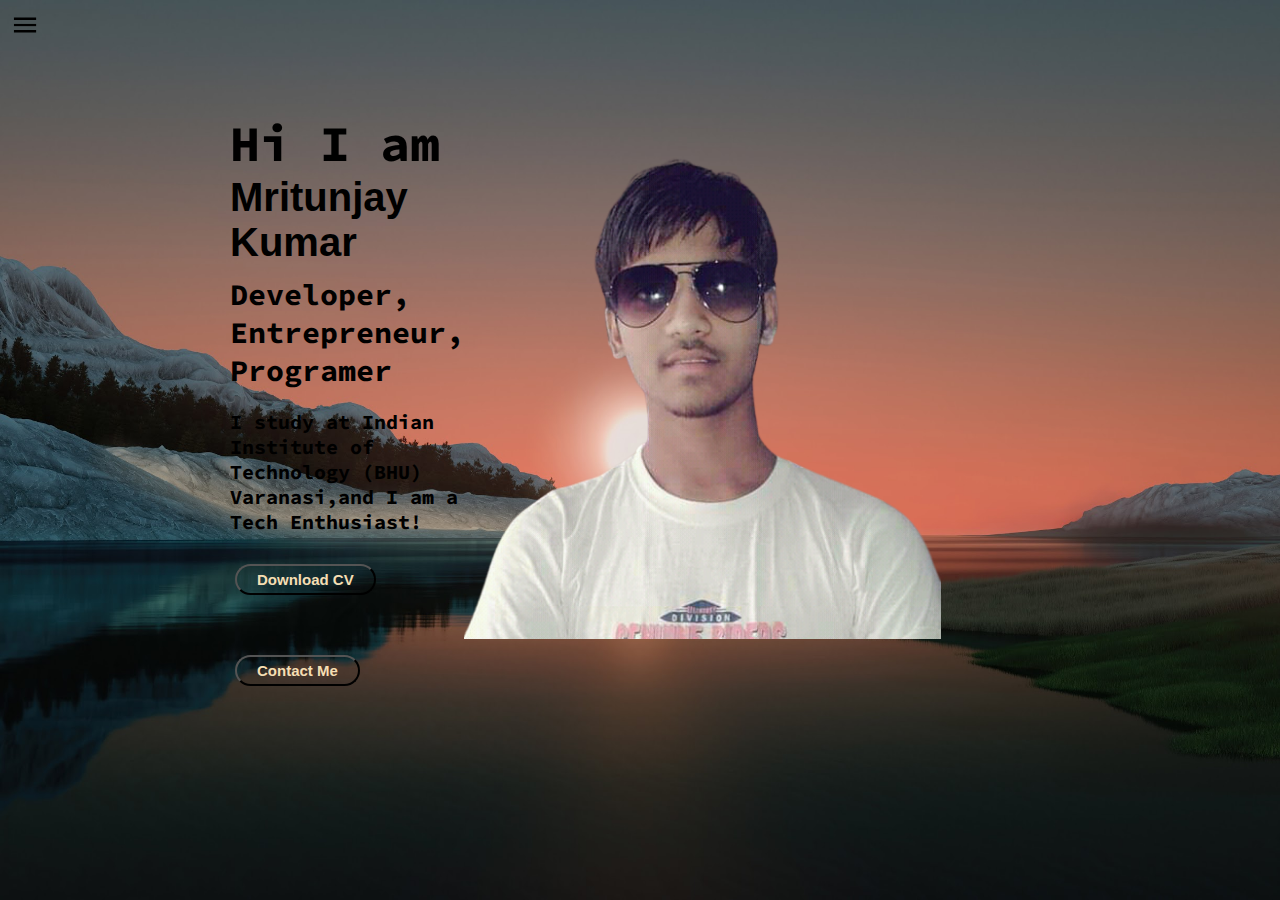
<file: index.html>
<!DOCTYPE html>
<html lang="en">
<head>
    <meta charset="UTF-8">
    <meta http-equiv="X-UA-Compatible" content="IE=edge">
    <meta name="viewport" content="width=device-width, initial-scale=1.0">
    <title>Mritunjay Kumar : Web Developer, programer</title>
    <link rel="icon" type="image/x-icon" href="/images/favicon.ico">
    <link rel="stylesheet" href="assets/css/style.css" class="css">
</head>
<body>
    <div class="container">
        <div class="sidebar sidebarGo">
            <nav>
                <ul>
                    <li><a href="index.html">Home</a></li>
                    <li><a href="intro.html">About me</a></li>
                    <li><a href="services.html">Services</a></li>
                    <li><a href="blog.html">Blog</a></li>
                    <li><a href="contact.html">Contact</a></li>
                </ul>
            </nav>
        </div>
        <div class="main">
            <div class="hamBurger">
                <img class="ham" src="assets/img/ham.png" alt="hamBurger" width="30">
                <img class="cross" src="assets/img/close.png" alt="close" width="30">

            </div>
            <div class="infoContainer">
                <div class="devInfo">
                    <div class="hello">Hi I am</div>
                    <div class="name">Mritunjay Kumar</div>
                    <div class="about">Developer, Entrepreneur, Programer</div>
                    <div class="moreAbout">I study at Indian Institute of Technology (BHU) Varanasi,and I am a Tech Enthusiast!</div>
                    <div class="buttons">
                        <a href="assets/cv.txt" target="_blank"><button>Download CV</button></a>
                        <a href="contact.html"><button>Contact Me</button></a>
                    </div>
                </div>
                <div class="devPic"><img src="assets/img/dev.png" alt="Mritunjay Kumar"></div>
            </div>
        </div>
    </div>
    <script src="assets/js/main.js"></script>
</body>
</html>
</file>
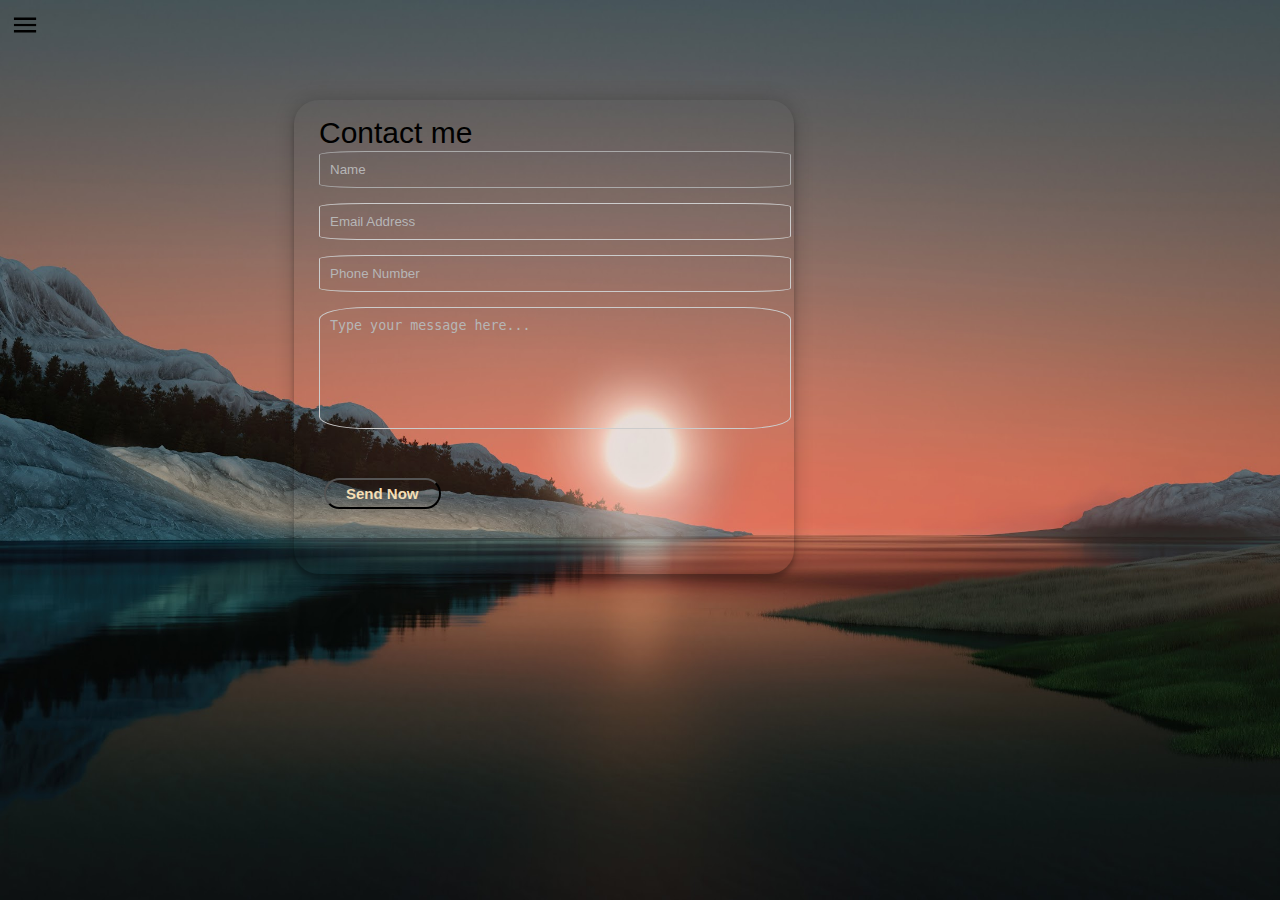
<file: contact.html>
<!DOCTYPE html>
<html lang="en">
<head>
    <meta charset="UTF-8">
    <meta http-equiv="X-UA-Compatible" content="IE=edge">
    <meta name="viewport" content="width=device-width, initial-scale=1.0">
    <title>Mritunjay Kumar : Web Developer, programer</title>
    <link rel="stylesheet" href="assets/css/contactStyle.css" class="css">
    <link rel="stylesheet" href="assets/css/style.css" class="css">
</head>
<body>
    <div class="container">
        <div class="sidebar sidebarGo">
            <nav>
                <ul>
                    <li><a href="index.html">Home</a></li>
                    <li><a href="intro.html">About me</a></li>
                    <li><a href="services.html">Services</a></li>
                    <li><a href="blog.html">Blog</a></li>
                    <li><a href="contact.html">Contact</a></li>
                </ul>
            </nav>
        </div>
        <div class="main">
            <div class="hamBurger">
                <img class="ham" src="assets/img/ham.png" alt="hamBurger" width="30">
                <img class="cross" src="assets/img/close.png" alt="close" width="30">

            </div>
            <div class="contactform">
                <form id="contactus" action="" method="post">
                    <h3>Contact me</h3>
                    <fieldset> <input placeholder="Name" type="text" tabindex="1" required autofocus> </fieldset>
                    <fieldset> <input placeholder="Email Address" type="email" tabindex="2" required> </fieldset>
                    <fieldset> <input placeholder="Phone Number" type="tel" tabindex="3" required> </fieldset>
                    <fieldset> <textarea placeholder="Type your message here..." tabindex="5" required></textarea> </fieldset>
                    <fieldset> <button name="submit" type="submit" id="contactus-submit" data-submit="...Sending">Send Now</button> </fieldset>
                </form>
            </div>
        </div>
    </div>
    <script src="assets/js/main.js"></script>
</body>
</html>
</file>
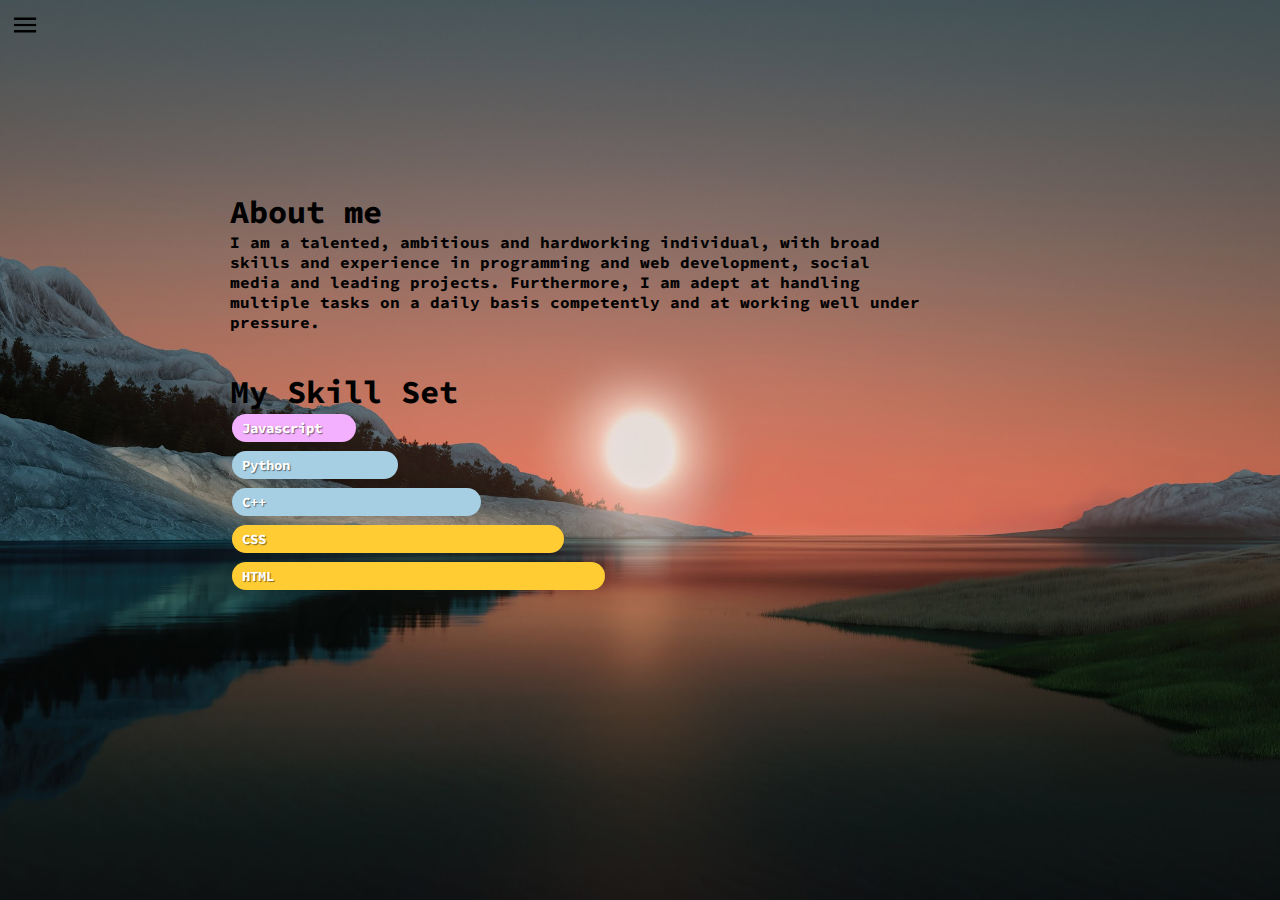
<file: intro.html>
<!DOCTYPE html>
<html lang="en">
<head>
    <meta charset="UTF-8">
    <meta http-equiv="X-UA-Compatible" content="IE=edge">
    <meta name="viewport" content="width=device-width, initial-scale=1.0">
    <title>Mritunjay Kumar : Web Developer, programer</title>
    <link rel="stylesheet" href="assets/css/style.css" class="css">
    <link rel="stylesheet" href="assets/css/skill.css" class="css">
</head>
<body>
    <div class="container">
        <div class="sidebar sidebarGo">
            <nav>
                <ul>
                    <li><a href="index.html">Home</a></li>
                    <li><a href="intro.html">About me</a></li>
                    <li><a href="services.html">Services</a></li>
                    <li><a href="blog.html">Blog</a></li>
                    <li><a href="contact.html">Contact</a></li>
                </ul>
            </nav>
        </div>
        <div class="main">
            <div class="hamBurger">
                <img class="ham" src="assets/img/ham.png" alt="hamBurger" width="30">
                <img class="cross" src="assets/img/close.png" alt="close" width="30">

            </div>
            <div class="infoContainer">
                <div class="devInfo">
                    <h1>About me</h1>
                    <p>I am a talented, ambitious and hardworking individual, with broad skills and experience in programming and web development, social media and leading projects.
                        Furthermore, I am adept at handling multiple tasks on a daily basis competently and at working well under pressure.</p>
                    <div class="skillcontainer">
                        <h1>My Skill Set</h1>
                        <div class="bar learning" data-skill="Javascript"></div>
                        <div class="bar back basic" data-skill="Python"></div>
                        <div class="bar back intermediate" data-skill="C++"></div>
                        <div class="bar front advanced" data-skill="CSS"></div>
                        <div class="bar front expert" data-skill="HTML"></div>
                      </div>
                        
                    </div>
                </div>
                <!--<div class="devPic"><img src="dev.png" alt="Mritunjay Kumar"></div>-->
            </div>
        </div>
    </div>
    <script src="assets/js/main.js"></script>
</body>
</html>
</file>
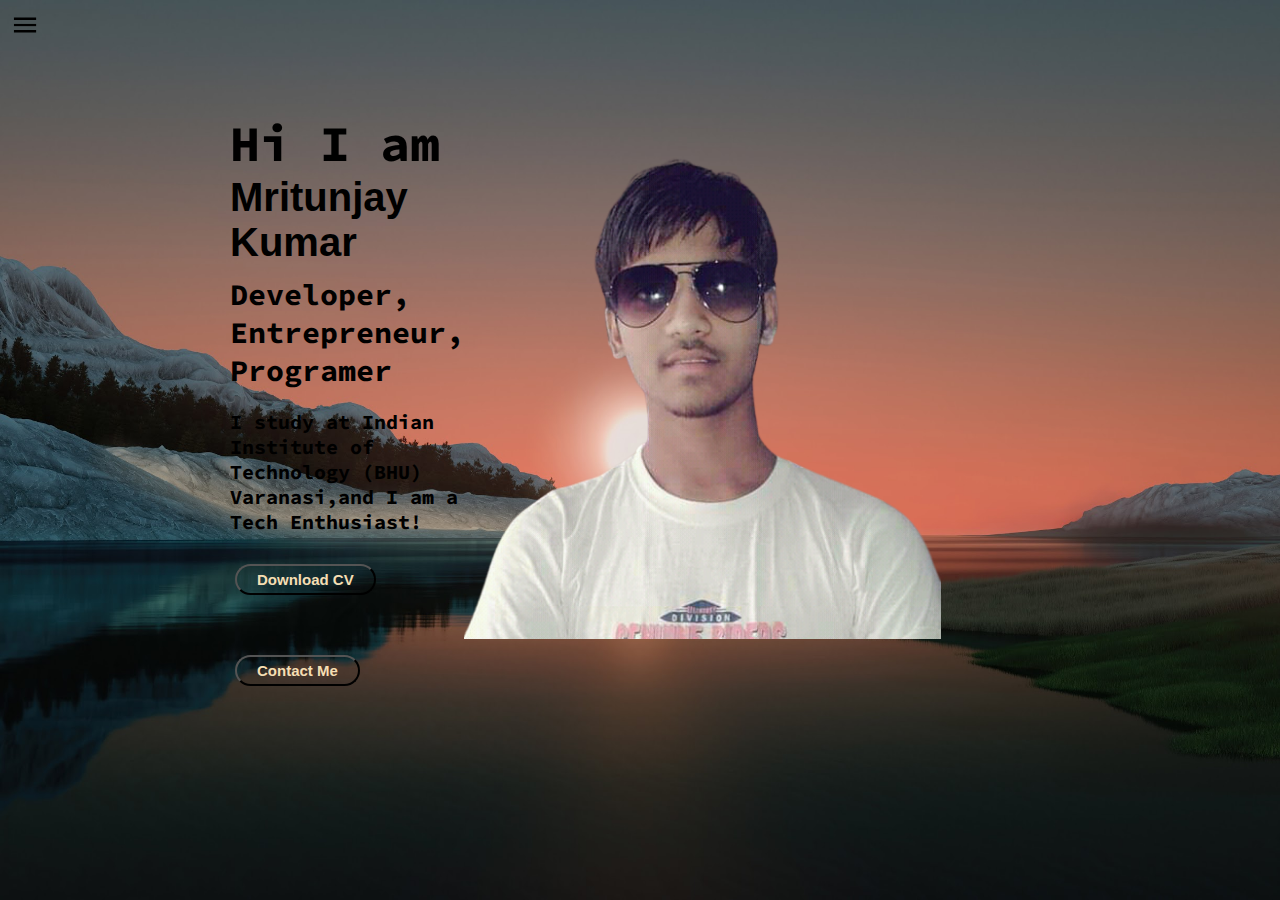
<file: services.html>
<!DOCTYPE html>
<html lang="en">
<head>
    <meta charset="UTF-8">
    <meta http-equiv="X-UA-Compatible" content="IE=edge">
    <meta name="viewport" content="width=device-width, initial-scale=1.0">
    <title>Mritunjay Kumar : Web Developer, programer</title>
    <link rel="stylesheet" href="assets/css/style.css" class="css">
</head>
<body>
    <div class="container">
        <div class="sidebar sidebarGo">
            <nav>
                <ul>
                    <li><a href="index.html">Home</a></li>
                    <li><a href="intro.html">About me</a></li>
                    <li><a href="services.html">Services</a></li>
                    <li><a href="blog.html">Blog</a></li>
                    <li><a href="contact.html">Contact</a></li>
                </ul>
            </nav>
        </div>
        <div class="main">
            <div class="hamBurger">
                <img class="ham" src="assets/img/ham.png" alt="hamBurger" width="30">
                <img class="cross" src="assets/img/close.png" alt="close" width="30">

            </div>
            <div class="infoContainer">
                <div class="devInfo">
                    <div class="hello">Hi I am</div>
                    <div class="name">Mritunjay Kumar</div>
                    <div class="about">Developer, Entrepreneur, Programer</div>
                    <div class="moreAbout">I study at Indian Institute of Technology (BHU) Varanasi,and I am a Tech Enthusiast!</div>
                    <div class="buttons">
                        <button>Download CV</button>
                        <button>Contact Me</button>
                    </div>
                </div>
                <div class="devPic"><img src="assets/img/dev.png" alt="Mritunjay Kumar"></div>
            </div>
        </div>
    </div>
    <script src="assets/js/main.js"></script>
</body>
</html>
</file>
<file: assets/css/style.css>
@import url('https://fonts.googleapis.com/css2?family=Poiret+One&display=swap');
@import url('https://fonts.googleapis.com/css2?family=Source+Code+Pro:ital@1&display=swap');
@import url('https://fonts.googleapis.com/css2?family=Gideon+Roman&display=swap');

*{
    margin: 0;
    padding: 0;
}
body{
    background-image: url("../img/bg3.jpg");
    background-size: 100% 100%;
}
.sidebar{
    /*background-color: aquamarine;*/
    /*background-color: rgb(177, 177, 177);*/
    background-color: transparent;
    height: 100vh;
    font-family: 'Poiret One', cursive;
    font-weight: bolder;
    color: black;
    transition: transform 0.2s ease-in;
}
.sidebar nav {
    padding: 45px;
}
.sidebar nav li {
    list-style: none;
    font-size: 30px;
    padding: 34px 0;
}

.sidebar nav li a {
    text-decoration: none;
    color: rgb(196, 196, 196);
}
.main{
    /*background-color: wheat;*/
    width: 85vw;
    height: 100vh;
    font-family: "Poiret One", "Open Sans", "Helvetica Neue", "Helvetica", "Arial",sans-serif;
    color: black;
    font-weight: bold;
}
.container{
    display: flex;
}

.infoContainer {
    /*background-color: rgb(211, 159, 92);*/
    height: 60vh;
    width: 60vw;
    margin: 144px auto;
    display: flex;
    justify-content: space-around;
}

.devInfo {
    display: flex;
    justify-content: center;
    flex-direction: column;
    font-family: 'Source Code Pro', monospace;
    margin-left: 70px;
}
.hello {
   font-size: 50px;
}
.name {
    font-family: sans-serif;
    font-size: 40px;
    font-weight: bold;
}
.about {
    margin-top: 10px;
    font-size: 30px;
}
.moreAbout {
    margin-top: 20px;
    font-size: 20px;
}
.buttons button {
    padding: 5px 20px;
    border-radius: 22px;
    color: wheat;
    background-color: transparent;
    font-weight: bold;
    font-size: 15px;
    margin: 30px 5px;
    cursor: pointer;
}

.buttons button:hover{
    background-color: grey;
    color: aqua;
}

.devPic img {
    height: 55vh;
}
.hamBurger{
    position: absolute;
    cursor: pointer;
    top: 10px;
    left: 10px;
}
.cross{
    /*margin-left: 160px;*/
    position: absolute;
}
.sidebarGo{
    transform: translate(-443px, 0px);
    position: absolute;
}
@media (max-width: 820px) {
    .devPic{
        display: none;
    }
    body{
        background-image: none;
        background-size: none;
        background-color: rgb(58, 102, 131);
    }
}
</file>
<file: assets/css/contactStyle.css>
@import url('https://fonts.googleapis.com/css2?family=Poiret+One&display=swap');
@import url('https://fonts.googleapis.com/css2?family=Source+Code+Pro:ital@1&display=swap');
@import url('https://fonts.googleapis.com/css2?family=Gideon+Roman&display=swap');

.contactform {
    max-width: 500px;
    width: 100%;
    margin: 0 auto;
    position: relative
}

#contactus {
    font: 400 12px/16px "Roboto", Helvetica, Arial, sans-serif;
    background: transparent;
    border-radius: 5%;
    padding: 25px;
    margin: 100px 0;
    box-shadow: 0 0 20px 0 rgba(0, 0, 0, 0.2), 0 5px 5px 0 rgba(0, 0, 0, 0.24)
}

#contactus h3 {
    display: block;
    font-size: 30px;
    font-weight: 300;
    margin-bottom: 10px
}

#contactus h4 {
    margin: 5px 0 15px;
    display: block;
    font-size: 13px;
    font-weight: 400
}

fieldset {
    border: medium none !important;
    margin: 0 0 10px;
    min-width: 100%;
    padding: 0;
    width: 100%
}

#contactus input[type="text"],
#contactus input[type="email"],
#contactus input[type="tel"],
#contactus input[type="url"],
#contactus textarea {
    width: 100%;
    border: 1px solid #ccc;
    background: transparent;
    border-radius: 10%;
    margin: 0 0 5px;
    padding: 10px
}

#contactus input[type="text"]:hover,
#contactus input[type="email"]:hover,
#contactus input[type="tel"]:hover,
#contactus input[type="url"]:hover,
#contactus textarea:hover {
    -webkit-transition: border-color 0.3s ease-in-out;
    -moz-transition: border-color 0.3s ease-in-out;
    transition: border-color 0.3s ease-in-out;
    border: 1px solid #aaa
}

#contactus textarea {
    height: 100px;
    max-width: 100%;
    resize: none
}

#contactus button[type="submit"] {
    padding: 5px 20px;
    border-radius: 22px;
    color: wheat;
    background-color: transparent;
    font-weight: bold;
    font-size: 15px;
    margin: 30px 5px;
    cursor: pointer;
}

#contactus button[type="submit"]:hover {
    background-color: grey;
    color: aqua;
}

#contactus button[type="submit"]:active {
    box-shadow: inset 0 1px 3px rgba(143, 107, 107, 0.5)
}

#contactus input:focus,
#contactus textarea:focus {
    outline: 0;
    border: 1px solid #aaa
}

::-webkit-input-placeholder {
    color: rgb(182, 182, 182)
}

:-moz-placeholder {
    color: rgb(182, 182, 182)
}

::-moz-placeholder {
    color: rgb(182, 182, 182)
}

:-ms-input-placeholder {
    color: rgb(182, 182, 182)
}
</file>
<file: assets/css/skill.css>
body{
    font-family: Helvetica, Arial, sans-serif;
  }
  .skillcontainer{
    width: 60%;
    margin: 40px 0px;
  }
  @keyframes load{
    from {
      width: 0%
    }
  }
  @-webkit-keyframes load{
    from {
      width: 0%
    }
  }
  @-moz-keyframes load{
    from {
      width: 0%
    }
  }
  @-o-keyframes load{
    from {
      width: 0%
    }
  }
  
  .bar{
    background-color: transparent;
    padding: 2px;
    border-radius: 15px;
    margin-bottom: 5px;
    font-size: 14px;
    color: #FFF;
    font-weight: bold;
    text-shadow: 1px 1px 1px rgba(0,0,0,0.5);
  }
  .bar::before{
    content:  attr(data-skill);
    background-color: #f3b0ff;
    display: inline-block;
    padding: 5px 0 5px 10px;
    border-radius: inherit;
    animation: load 2s 0s;
    -webkit-animation: load 2s 0s;
    -moz-animation: load 2s 0s;
    -o-animation: load 2s 0s;
  }
  
  .bar.front::before{
    background-color: #ffcc33;
  }
  .bar.back::before{
    background-color: #a6cfe3;
  }
  
  .bar.learning::before{
    width: calc(30% - 10px);
  }
  .bar.basic::before{
    width: calc(40% - 10px);
  }
  .bar.intermediate::before{
    width: calc(60% - 10px);
  }
  .bar.advanced::before{
    width: calc(80% - 10px);
  }
  .bar.expert::before{
    width: calc(90% - 10px);
  }
</file>
